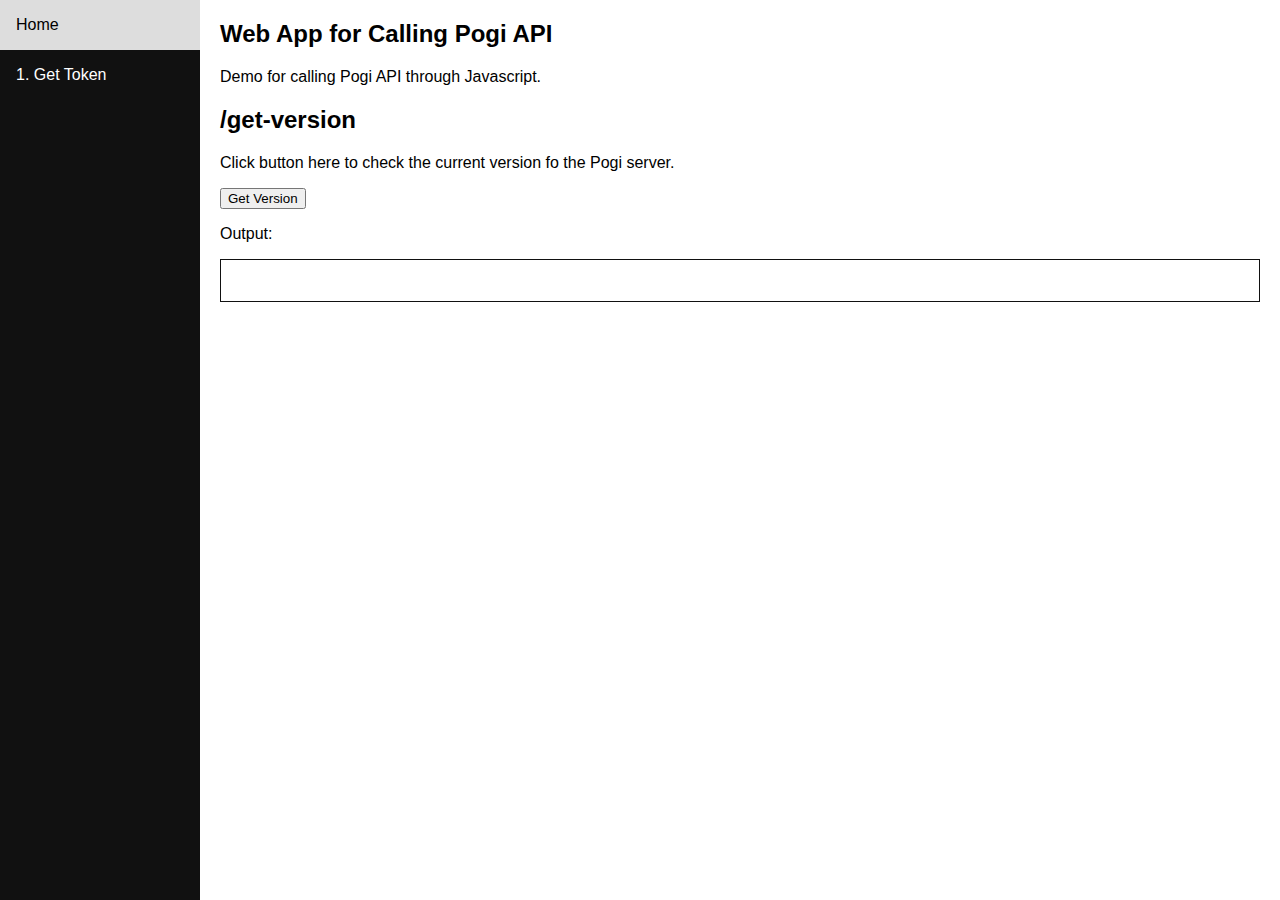
<file: index.html>
<!DOCTYPE html>
<html>
<head>
  <link rel="stylesheet" href="styles.css">
  <script src="Script.js"></script>
</head>
<body>
<div class="sidenav">
    <a href="#">Home</a>  
    <a href="get-token.html">1. Get Token</a>
  </div>
  
  <div class="content">
    <h2>Web App for Calling Pogi API</h2>
    <p>Demo for calling Pogi API through Javascript.</p>
  </div>

  <div class="content">
    <h2>/get-version</h2>
    <p>Click button here to check the current version fo the Pogi server.</p>  
    <button type="button" onclick="getVersion()">Get Version</button>
    <p>Output:</p>
    <div class="output"><pre id="output"> </pre></div>
  </div>

</body>
</html>
</file>
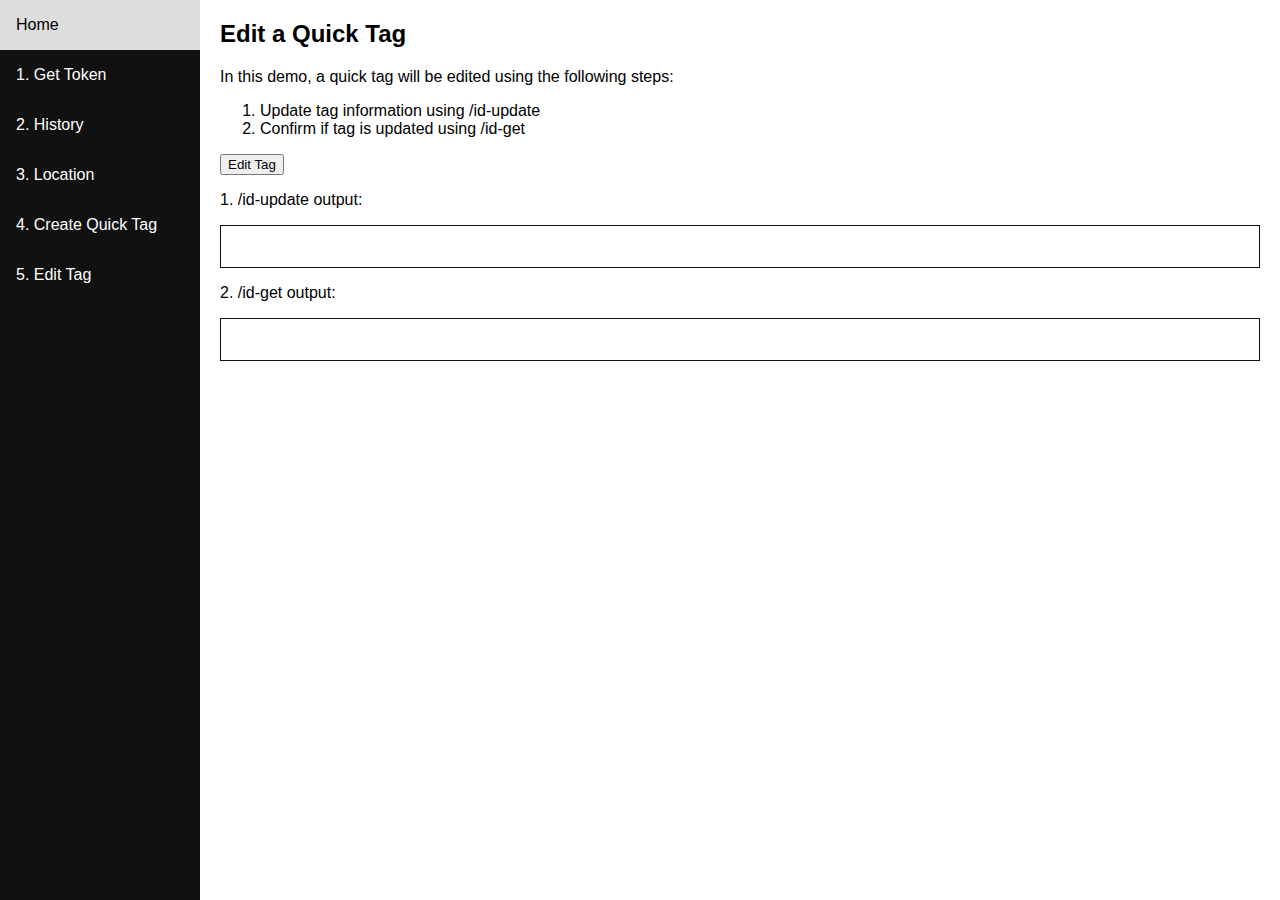
<file: editTag.html>
<!DOCTYPE html>
<html>
<head>
  <link rel="stylesheet" href="styles.css">
  <script src="Script.js"></script>
</head>
<body>

<div class="sidenav">
  <a href="index.html">Home</a>
  <a href="get-token.html">1. Get Token</a>
  <a href="history.html">2. History</a>
  <a href="location.html">3. Location</a>
  <a href="quickTag.html">4. Create Quick Tag</a>
  <a href="#">5. Edit Tag</a>
</div>
  
  <div class="content">
    <h2>Edit a Quick Tag</h2>
    <p>In this demo, a quick tag will be edited using the following steps:</p>
    <ol>
      <li>Update tag information using /id-update</li>
      <li>Confirm if tag is updated using /id-get</li>
    </ol>

    <button type="button" onclick="editTag()">Edit Tag</button>
    <p>1. /id-update output:</p>
    <div class="output"><pre id="edittagOutput"> </pre></div>
    <p>2. /id-get output:</p>
    <div class="output"><pre id="gettagOutput"> </pre></div>
  </div>

</body>
</html>
</file>
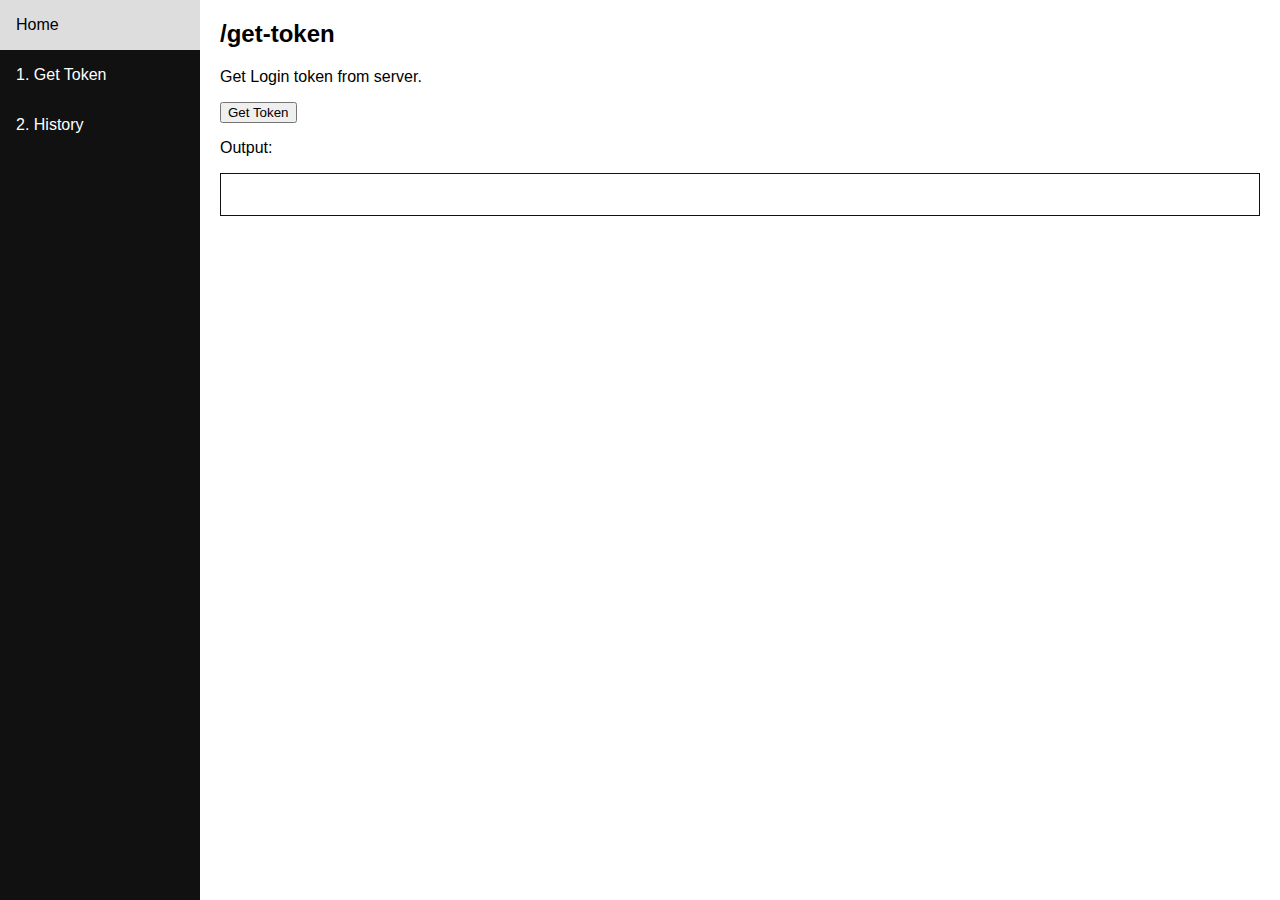
<file: get-token.html>
<!DOCTYPE html>
<html>
<head>
  <link rel="stylesheet" href="styles.css">
  <script src="Script.js"></script>
</head>
<body>

<div class="sidenav">
  <a href="index.html">Home</a>  
  <a href="#">1. Get Token</a>
  <a href="history.html">2. History</a>
</div>
  
  <div class="content">
    <h2>/get-token</h2>
    <p>Get Login token from server.</p>  
    <button type="button" onclick="getToken()">Get Token</button>
    <p>Output:</p>
    <div class="output"><pre id="output"> </pre></div>
  </div>

</body>
</html>
</file>
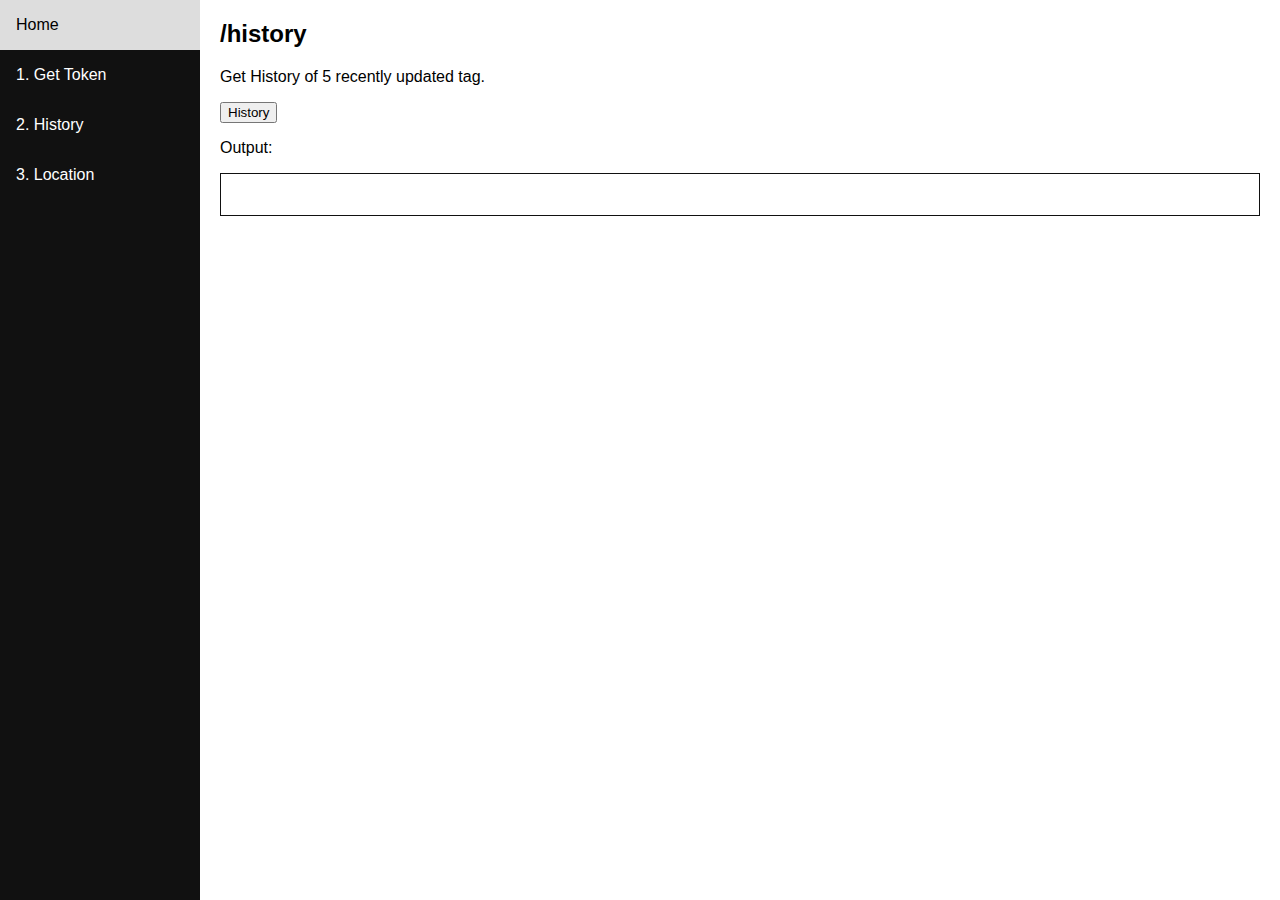
<file: history.html>
<!DOCTYPE html>
<html>
<head>
  <link rel="stylesheet" href="styles.css">
  <script src="Script.js"></script>
</head>
<body>

<div class="sidenav">
  <a href="index.html">Home</a>
  <a href="get-token.html">1. Get Token</a>
  <a href="#">2. History</a>
  <a href="location.html">3. Location</a>
</div>
  
  <div class="content">
    <h2>/history</h2>
    <p>Get History of 5 recently updated tag.</p>  
    <button type="button" onclick="getHistory()">History</button>
    <p>Output:</p>
    <div class="output"><pre id="output"> </pre></div>
  </div>

</body>
</html>
</file>
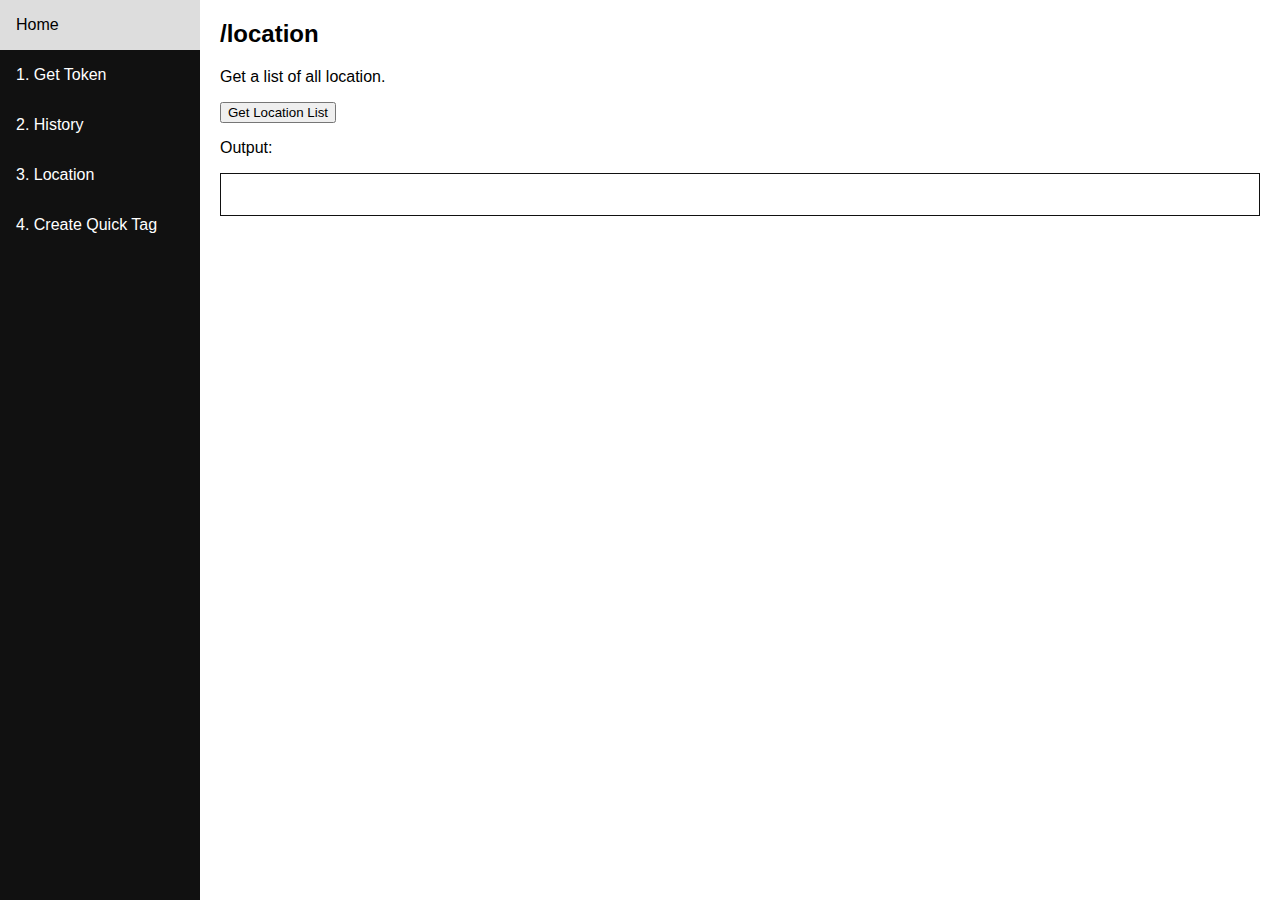
<file: location.html>
<!DOCTYPE html>
<html>
<head>
  <link rel="stylesheet" href="styles.css">
  <script src="Script.js"></script>
</head>
<body>

<div class="sidenav">
  <a href="index.html">Home</a>
  <a href="get-token.html">1. Get Token</a>
  <a href="history.html">2. History</a>
  <a href="#">3. Location</a>
  <a href="quickTag.html">4. Create Quick Tag</a>
</div>
  
  <div class="content">
    <h2>/location</h2>
    <p>Get a list of all location.</p>  
    <button type="button" onclick="getLocation()">Get Location List</button>
    <p>Output:</p>
    <div class="output"><pre id="output"> </pre></div>
  </div>

</body>
</html>
</file>
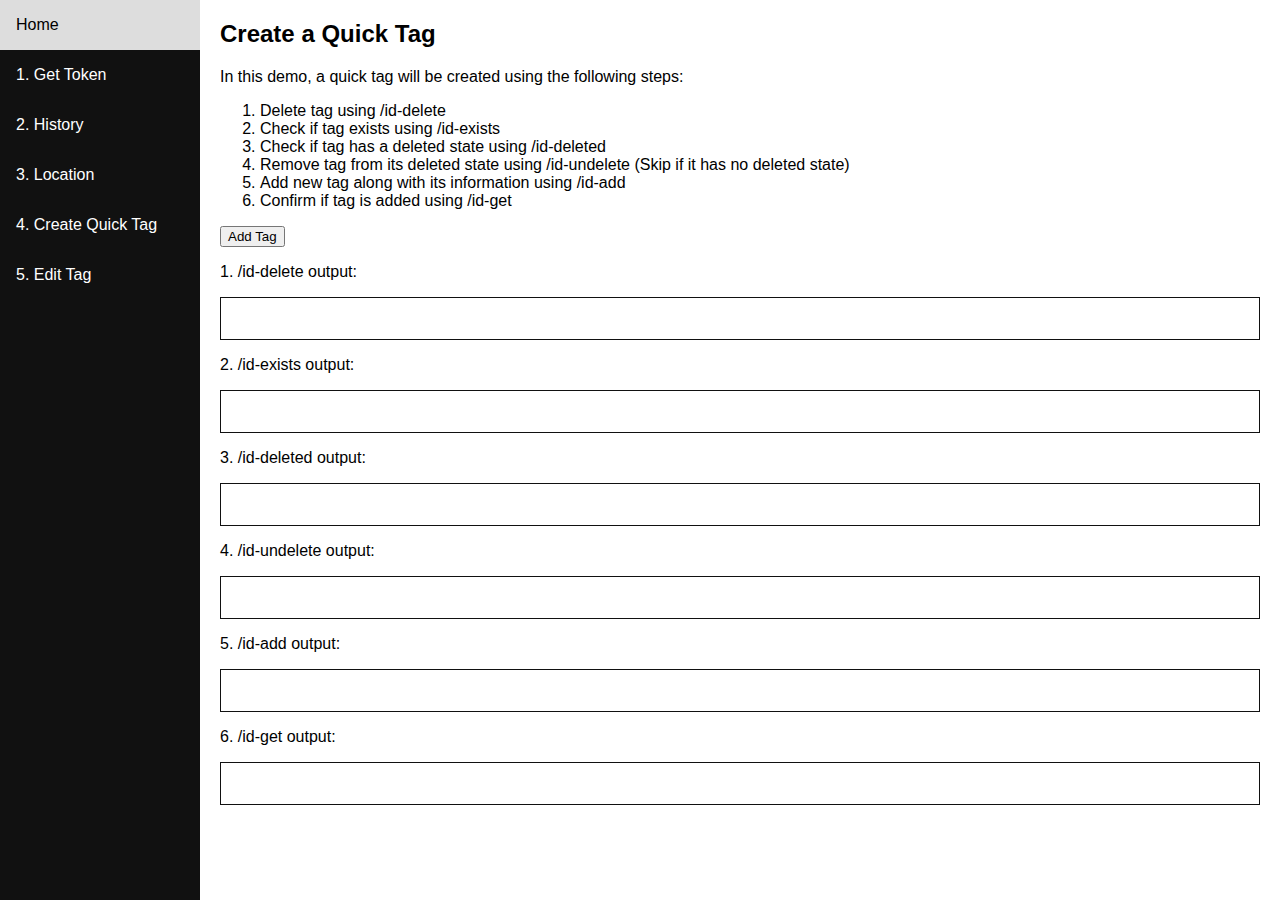
<file: quickTag.html>
<!DOCTYPE html>
<html>
<head>
  <link rel="stylesheet" href="styles.css">
  <script src="Script.js"></script>
</head>
<body>

  <div class="sidenav">
    <a href="index.html">Home</a>
    <a href="get-token.html">1. Get Token</a>
    <a href="history.html">2. History</a>
    <a href="location.html">3. Location</a>
    <a href="#">4. Create Quick Tag</a>
    <a href="editTag.html">5. Edit Tag</a>
  </div>

  <div class="content">
    <h2>Create a Quick Tag</h2>
    <p>In this demo, a quick tag will be created using the following steps:</p>
    <ol>
      <li>Delete tag using /id-delete</li>
      <li>Check if tag exists using /id-exists</li>
      <li>Check if tag has a deleted state using /id-deleted</li>
      <li>Remove tag from its deleted state using /id-undelete (Skip if it has no deleted state)</li>
      <li>Add new tag along with its information using /id-add</li>
      <li>Confirm if tag is added using /id-get</li>
    </ol>

    <button type="button" onclick="addTag()">Add Tag</button>
    <p>1. /id-delete output:</p>
    <div class="output"><pre id="deletetagOutput"> </pre></div>
    <p>2. /id-exists output:</p>
    <div class="output"><pre id="checktagOutput"> </pre></div>
    <p>3. /id-deleted output:</p>
    <div class="output"><pre id="deletedtagOutput"> </pre></div>
    <p>4. /id-undelete output:</p>
    <div class="output"><pre id="undeletetagOutput"> </pre></div>
    <p>5. /id-add output:</p>
    <div class="output"><pre id="addtagOutput"> </pre></div>
    <p>6. /id-get output:</p>
    <div class="output"><pre id="gettagOutput"> </pre></div>
  </div>

</body>
</html>
</file>
<file: styles.css>
body {
margin: 0;
font-family: Arial, Helvetica, sans-serif;
}

/* Style the side navigation */
.sidenav {
height: 100%;
width: 200px;
position: fixed;
z-index: 1;
top: 0;
left: 0;
background-color: #111;
overflow-x: hidden;
}

/* Side navigation links */
.sidenav a {
color: white;
padding: 16px;
text-decoration: none;
display: block;
}

/* Change color on hover */
.sidenav a:hover {
background-color: #ddd;
color: black;
}

/* Style the content */
.content {
margin-left: 200px;
padding-left: 20px;
}

.output{
border: 1px solid #111;
margin-right: 20px;  
}
</file>
